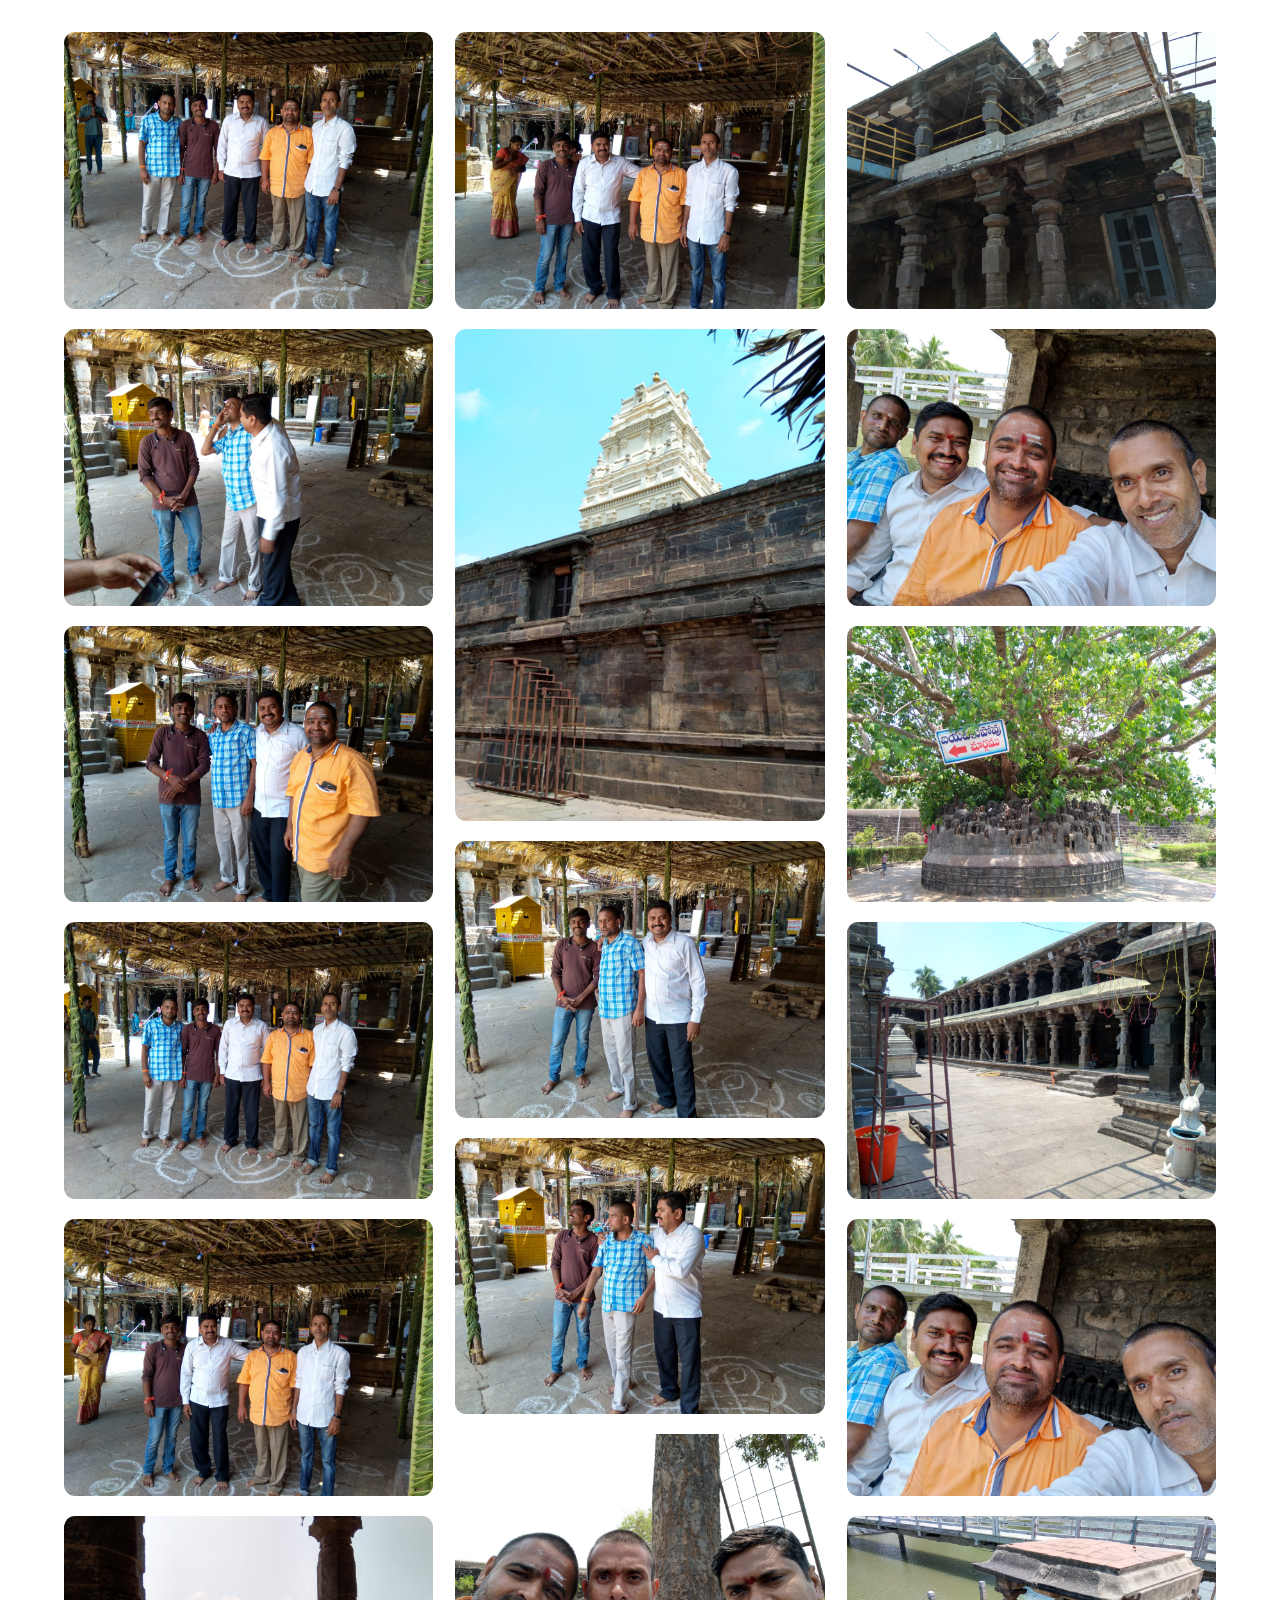
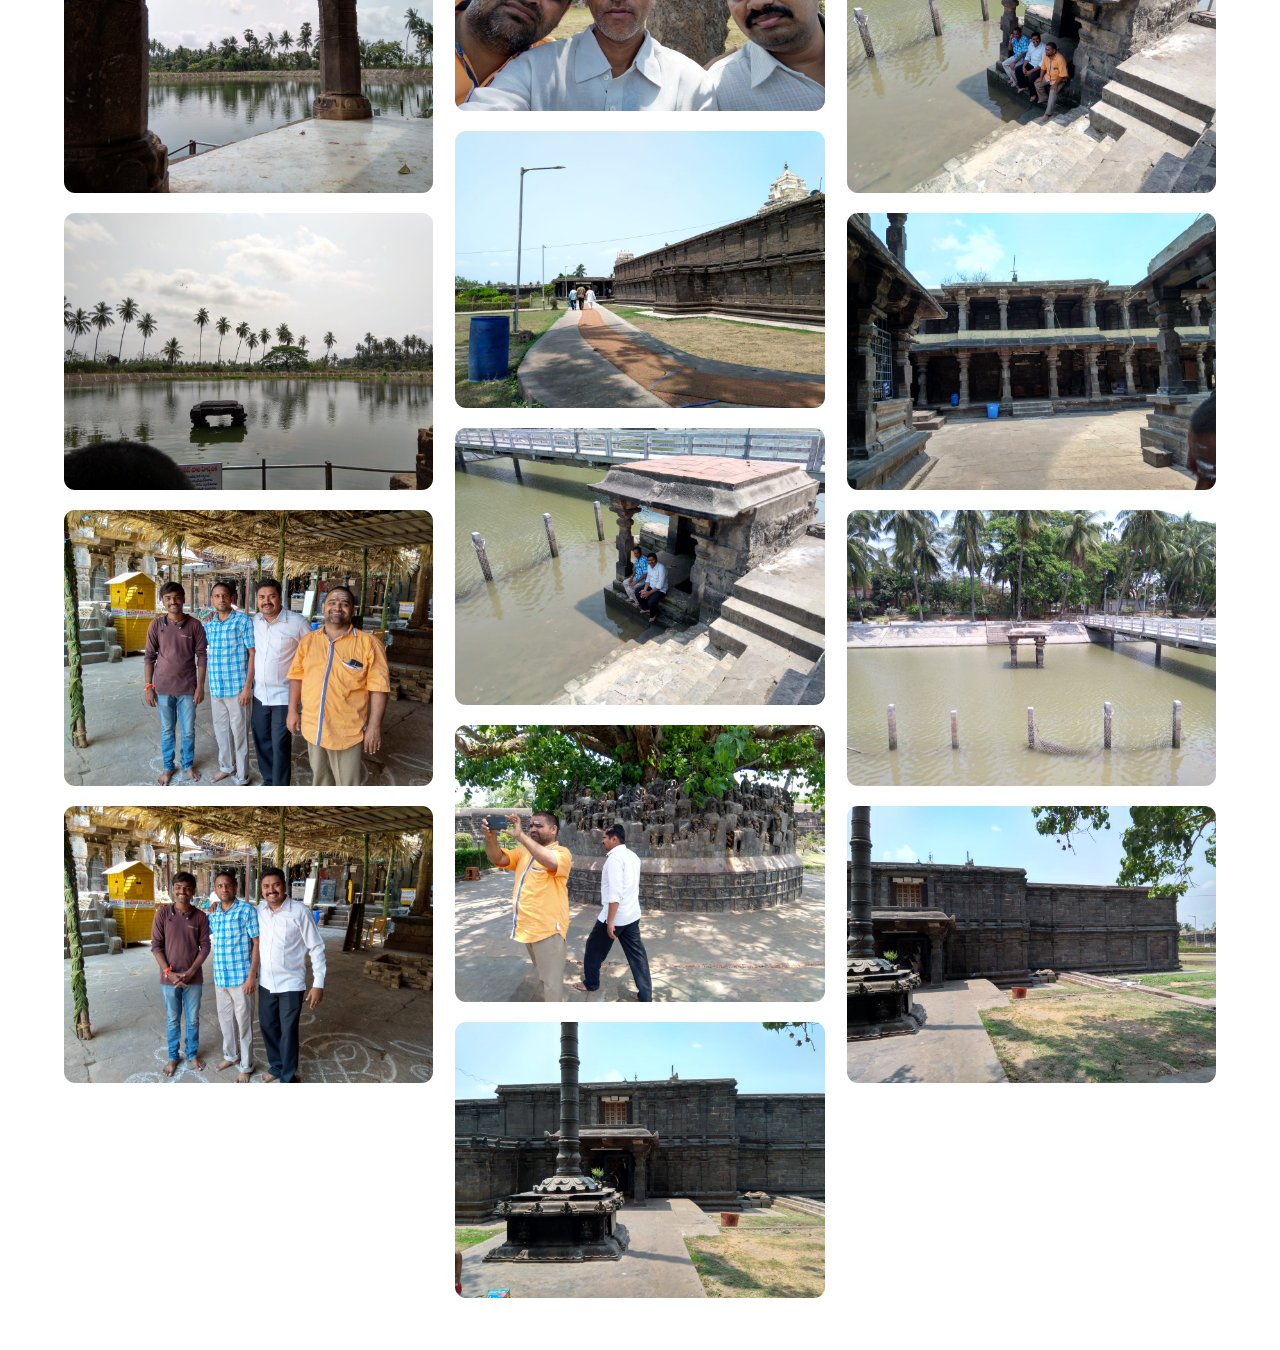
<file: draksharamatrip/draksharama.html>
<!DOCTYPE html>
<html lang="en">
  <head>
    <meta charset="UTF-8" />
    <meta http-equiv="X-UA-Compatible" content="IE=edge" />
    <meta name="viewport" content="width=device-width, initial-scale=1.0" />
    <link rel="stylesheet" href="style.css" />
    <title>Pancharama Trip</title>
  </head>
  <body>
    <div class="container">
      <div class="image-container">
        <img src="1.jpg" alt="" />
        <img src="2.jpg" alt="" />
        <img src="3.jpg" alt="" />
        <img src="4.jpg" alt="" />
        <img src="5.jpg" alt="" />
        <img src="6.jpg" alt="" />
        <img src="7.jpg" alt="" />
        <img src="8.jpg" alt="" />
        <img src="9.jpg" alt="" />
        <img src="10.jpg" alt="" />
        <img src="11.jpg" alt="" />
        <img src="12.jpg" alt="" />
        <img src="13.jpg" alt="" />
        <img src="14.jpg" alt="" />
        <img src="15.jpg" alt="" />
        <img src="16.jpg" alt="" />
        <img src="17.jpg" alt="" />
        <img src="18.jpg" alt="" />
        <img src="19.jpg" alt="" />
        <img src="20.jpg" alt="" />
        <img src="21.jpg" alt="" />
        <img src="22.jpg" alt="" />
        <img src="23.jpg" alt="" />
        <img src="24.jpg" alt="" />
        <img src="25.jpg" alt="" />
        <img src="26.jpg" alt="" />
        <img src="27.jpg" alt="" />
      </div>
    </div>
  </body>
</html>
</file>
<file: draksharamatrip/style.css>
* {
  margin: 0;
  padding: 0;
  box-sizing: border-box;
  transition: linear;
}

.container {
  padding: 2rem 5%;
}

.container .image-container {
  columns: 15rem 3;
  gap: 1.4rem;
}

.container .image-container img {
  width: 100%;
  margin-bottom: 1rem;
  border-radius: 0.7rem;
}

.container .image-container img:hover {
  transform: scale(1.2);
  transition: 1s all;
}
</file>
